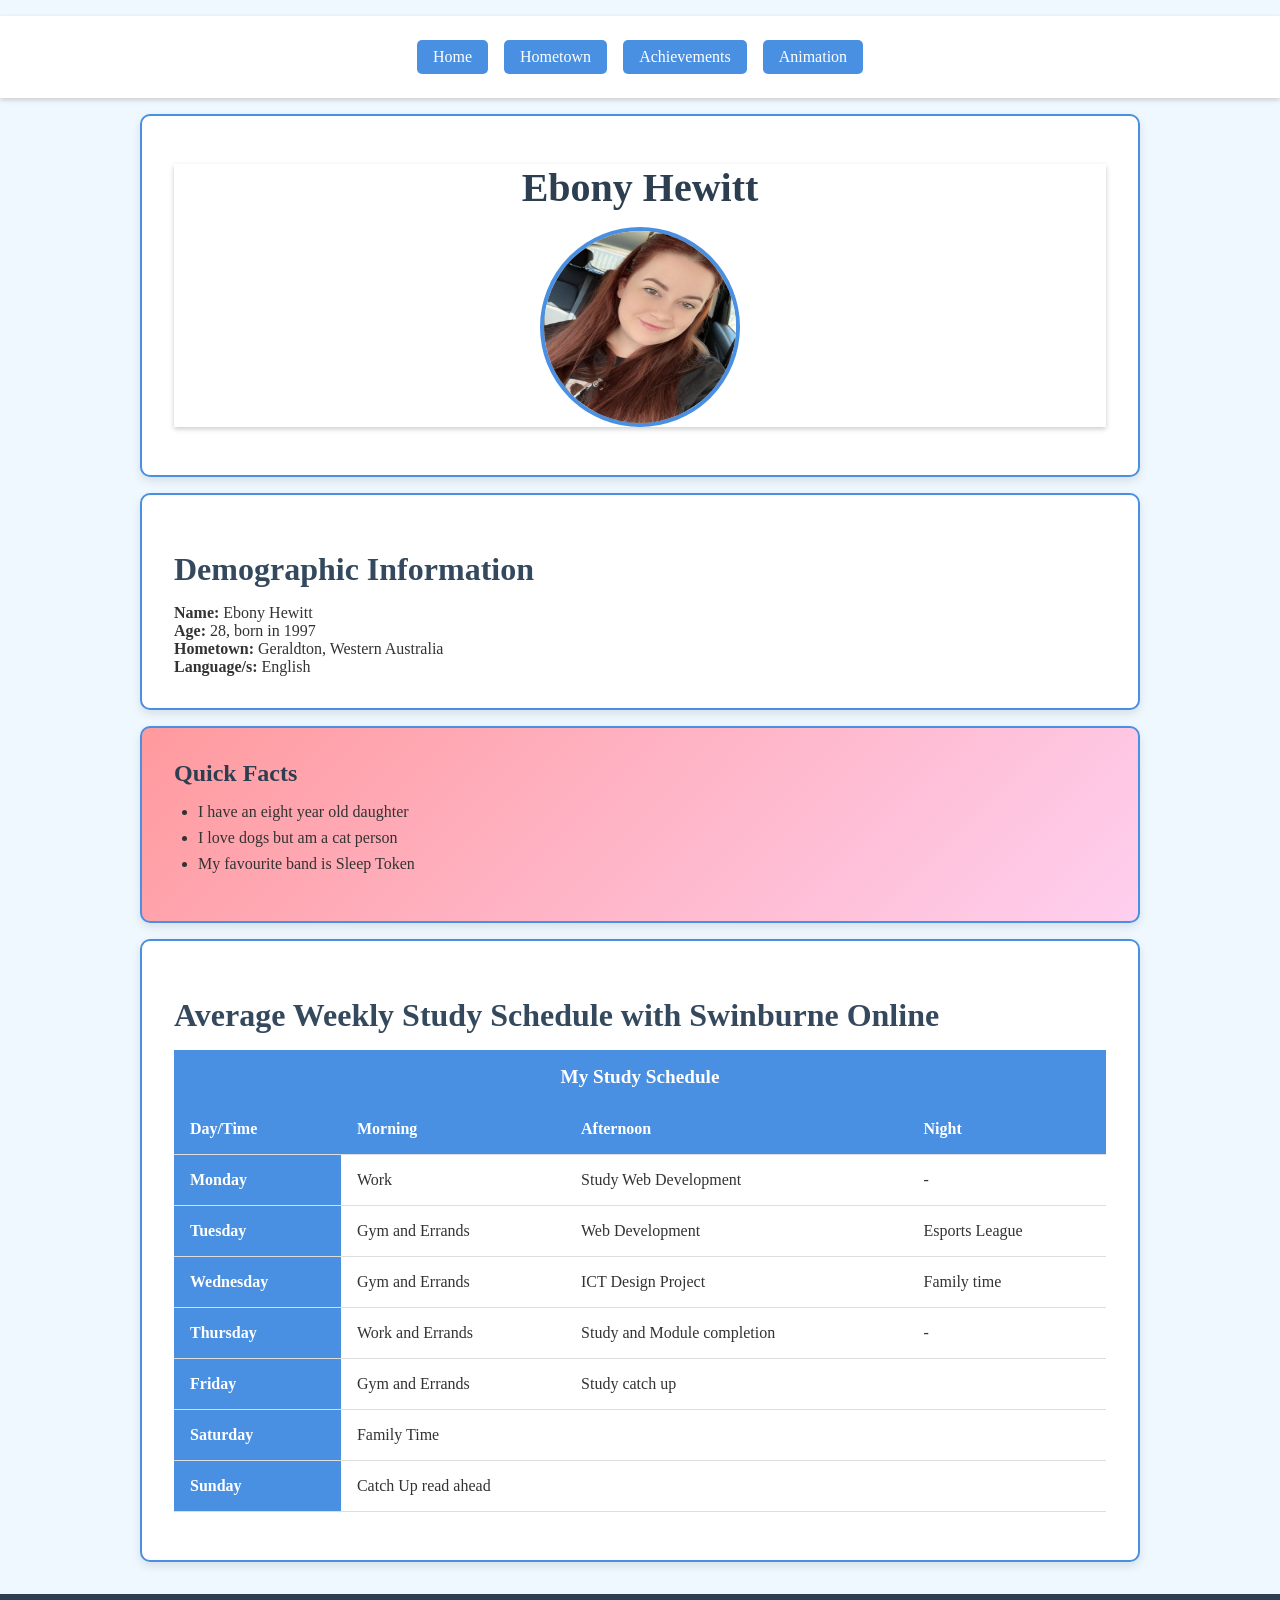
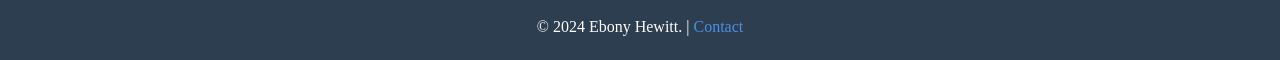
<file: index.html>
<!DOCTYPE html>
<html lang="en">
<head>
    <meta charset="UTF-8">
    <meta name="viewport" content="width=device-width, initial-scale=1.0">
    <meta name="description" content="Ebony Hewitt - Swinburne Online student. Learn about me, my hometown, achievements, and study schedule.">
    <meta name="keywords" content="Ebony Hewitt, Swinburne Online, Web Development, ICT Design">
    <meta name="author" content="Ebony Hewitt">
    <title>Ebony Hewitt - Home</title>
    <link rel="stylesheet" href="desktop.css" media="screen and (min-width: 768px)">
    <link rel="stylesheet" href="mobile.css" media="screen and (max-width: 767px)">
</head>

<body>
    <header>
        <nav class="main-nav" role="navigation" aria-label="Main navigation">
            <ul>
                <li><a href="index.html" class="nav-link active">Home</a></li>
                <li><a href="hometown.html" class="nav-link">Hometown</a></li>
                <li><a href="achievements.html" class="nav-link">Achievements</a></li>
                <li><a href="animation.html" class="nav-link">Animation</a></li>
            </ul>
        </nav>
    </header>

    <main>
        <article class="hero-section">
            <header>
                <h1 id="eName">Ebony Hewitt</h1>
                <img src="ehewittprofile.png" alt="Ebony Hewitt profile photo - Swinburne Online student" class="profile-img">
            </header>
        </article>

        <section class="demographics">
            <h2>Demographic Information</h2>
            <p><strong>Name:</strong> Ebony Hewitt</p>
            <p><strong>Age:</strong> 28, born in 1997</p>
            <p><strong>Hometown:</strong> Geraldton, Western Australia</p>
            <p><strong>Language/s:</strong> English</p>
        </section>

        
        <aside class="quick-facts">
            <h3>Quick Facts</h3>
            <ul>
                <li>I have an eight year old daughter</li>
                <li>I love dogs but am a cat person</li>
                <li>My favourite band is Sleep Token</li>
            </ul>
        </aside>

       
        <section class="schedule-section">
            <h2>Average Weekly Study Schedule with Swinburne Online</h2>
            <table>
                <caption>My Study Schedule</caption>
                <thead>
                    <tr>
                        <th>Day/Time</th>
                        <th>Morning</th>
                        <th>Afternoon</th>
                        <th>Night</th>
                    </tr>
                </thead>
                <tbody>
                    
                    <tr>
                        <th>Monday</th>
                        <td>Work</td>
                        <td>Study Web Development</td>
                        <td>-</td>
                    </tr>
                    <tr>
                        <th>Tuesday</th>
                        <td>Gym and Errands</td>
                        <td>Web Development</td>
                        <td>Esports League</td>
                    </tr>
                    <tr>
                        <th>Wednesday</th>
                        <td>Gym and Errands</td>
                        <td>ICT Design Project</td>
                        <td>Family time</td>
                    </tr>
                    <tr>
                        <th>Thursday</th>
                        <td>Work and Errands</td>
                        <td>Study and Module completion</td>
                        <td>-</td>
                    </tr>
                    <tr>
                        <th>Friday</th>
                        <td>Gym and Errands</td>
                        <td colspan="2">Study catch up</td>
                    </tr>
                    <tr>
                        <th>Saturday</th>
                        <td colspan="3">Family Time</td>
                    </tr>
                    <tr>
                        <th>Sunday</th>
                        <td colspan="3">Catch Up read ahead</td>
                    </tr>
                </tbody>
            </table>
        </section>
    </main>

    
    <footer>
        <p>&copy; 2024 Ebony Hewitt. | <a href="mailto:106569413@student.swin.edu.au">Contact</a></p>
    </footer>
</body>
</html>
</file>
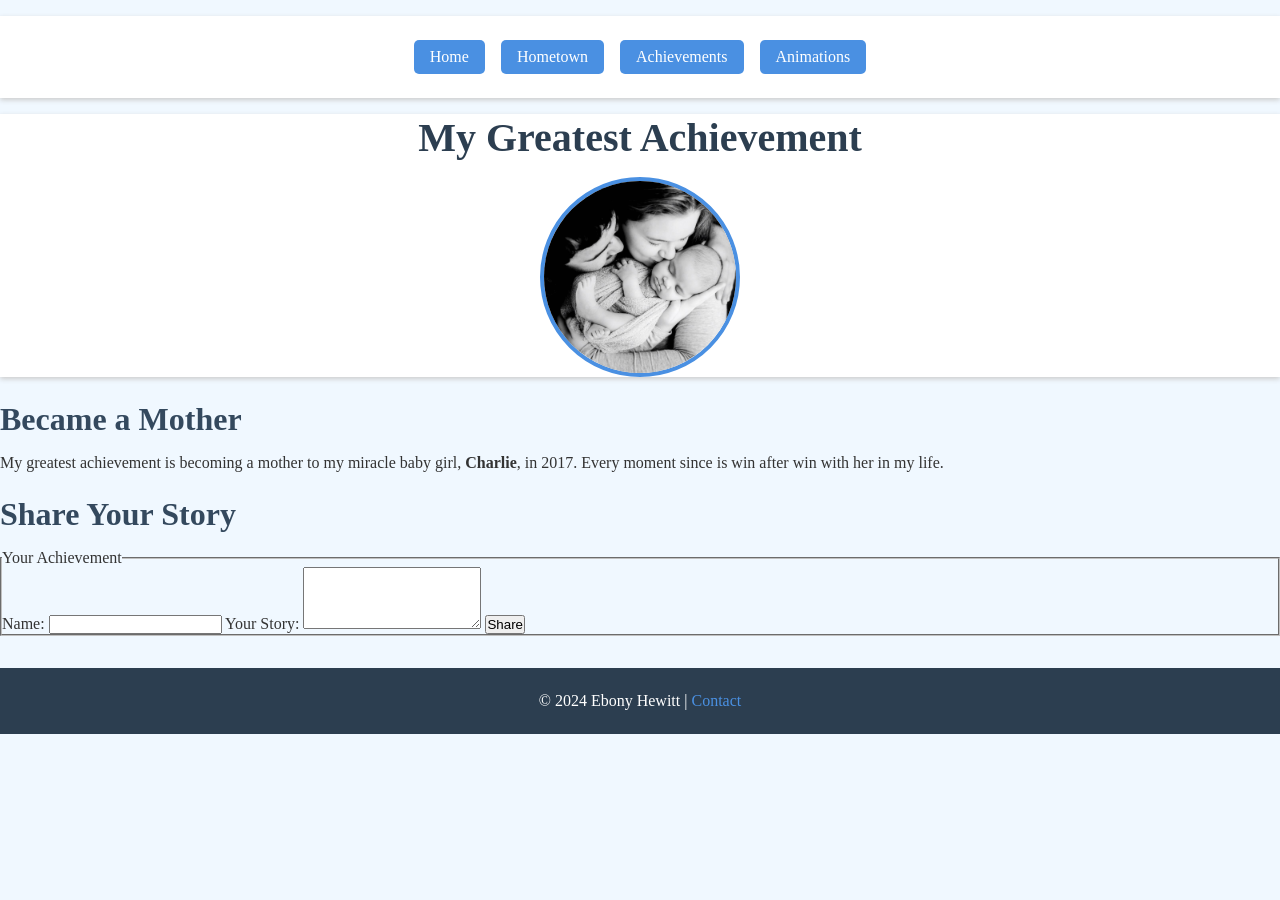
<file: achievement.html>
<!DOCTYPE html>
<html lang="en">
<head>
    <meta charset="UTF-8">
    <meta name="viewport" content="width=device-width, initial-scale=1.0">
    <meta name="description" content="Ebony Hewitt's greatest achievement - Motherhood milestone.">
    <meta name="keywords" content="Ebony Hewitt achievements, motherhood, Swinburne">
    <title>Ebony Hewitt - Achievements</title>
    <link rel="stylesheet" href="desktop.css" media="screen and (min-width: 768px)">
    <link rel="stylesheet" href="mobile.css" media="screen and (max-width: 767px)">
</head>

<body>
    <header>
        <nav class="main-nav" role="navigation" aria-label="Main navigation">
            <ul>
                <li><a href="index.html" class="nav-link">Home</a></li>
                <li><a href="hometown.html" class="nav-link">Hometown</a></li>
                <li><a href="achievements.html" class="nav-link active">Achievements</a></li>
                <li><a href="animation.html" class="nav-link">Animations</a></li>
            </ul>
        </nav>
    </header>

    <main>
        <article class="achievements-article">
            <header>
                <h1>My Greatest Achievement</h1>
                <img src="achievement.png" alt="Ebony with baby Charlie - Greatest achievement" class="profile-img">
            </header>

            <section class="great-achievement">
                <h2> Became a Mother</h2>
                <p>My greatest achievement is becoming a mother to my miracle baby girl, <strong>Charlie</strong>, in 2017. Every moment since is win after win with her in my life.</p>
            </section>

            <section class="contact-section">
                <h2>Share Your Story</h2>
                <form action="http://mercury.swin.edu.au/it000000/cos10005/surveytest.php" method="post">
                    <fieldset>
                        <legend>Your Achievement</legend>
                        <label for="name">Name:</label>
                        <input type="text" id="name" name="name" required>
                        
                        <label for="story">Your Story:</label>
                        <textarea id="story" name="story" rows="4" required></textarea>
                        
                        <button type="submit">Share</button>
                    </fieldset>
                </form>
            </section>
        </article>
    </main>

    <footer>
        <p>&copy; 2024 Ebony Hewitt | <a href="mailto:106569413@student.swin.edu.au">Contact</a></p>
    </footer>
</body>
</html>
</file>
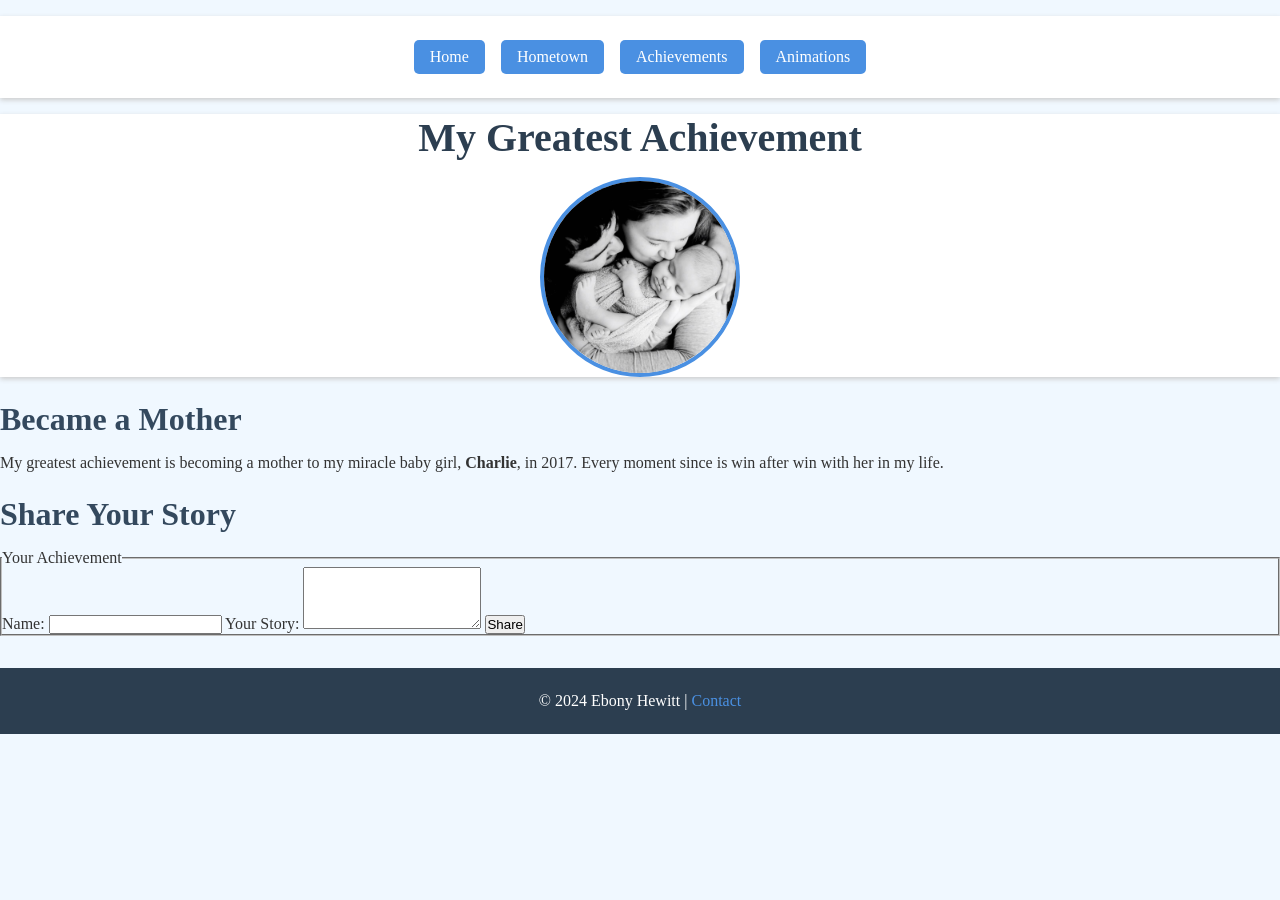
<file: achievements.html>
<!DOCTYPE html>
<html lang="en">
<head>
    <meta charset="UTF-8">
    <meta name="viewport" content="width=device-width, initial-scale=1.0">
    <meta name="description" content="Ebony Hewitt's greatest achievement - Motherhood milestone.">
    <meta name="keywords" content="Ebony Hewitt achievements, motherhood, Swinburne">
    <title>Ebony Hewitt - Achievements</title>
    <link rel="stylesheet" href="desktop.css" media="screen and (min-width: 768px)">
    <link rel="stylesheet" href="mobile.css" media="screen and (max-width: 767px)">
</head>

<body>
    <header>
        <nav class="main-nav" role="navigation" aria-label="Main navigation">
            <ul>
                <li><a href="index.html" class="nav-link">Home</a></li>
                <li><a href="hometown.html" class="nav-link">Hometown</a></li>
                <li><a href="achievements.html" class="nav-link active">Achievements</a></li>
                <li><a href="animation.html" class="nav-link">Animations</a></li>
            </ul>
        </nav>
    </header>

    <main>
        <article class="achievements-article">
            <header>
                <h1>My Greatest Achievement</h1>
                <img src="achievement.png" alt="Ebony with baby Charlie - Greatest achievement" class="profile-img">
            </header>

            <section class="great-achievement">
                <h2> Became a Mother</h2>
                <p>My greatest achievement is becoming a mother to my miracle baby girl, <strong>Charlie</strong>, in 2017. Every moment since is win after win with her in my life.</p>
            </section>

            <section class="contact-section">
                <h2>Share Your Story</h2>
                <form action="http://mercury.swin.edu.au/it000000/cos10005/surveytest.php" method="post">
                    <fieldset>
                        <legend>Your Achievement</legend>
                        <label for="name">Name:</label>
                        <input type="text" id="name" name="name" required>
                        
                        <label for="story">Your Story:</label>
                        <textarea id="story" name="story" rows="4" required></textarea>
                        
                        <button type="submit">Share</button>
                    </fieldset>
                </form>
            </section>
        </article>
    </main>

    <footer>
        <p>&copy; 2024 Ebony Hewitt | <a href="mailto:106569413@student.swin.edu.au">Contact</a></p>
    </footer>
</body>
</html>
</file>
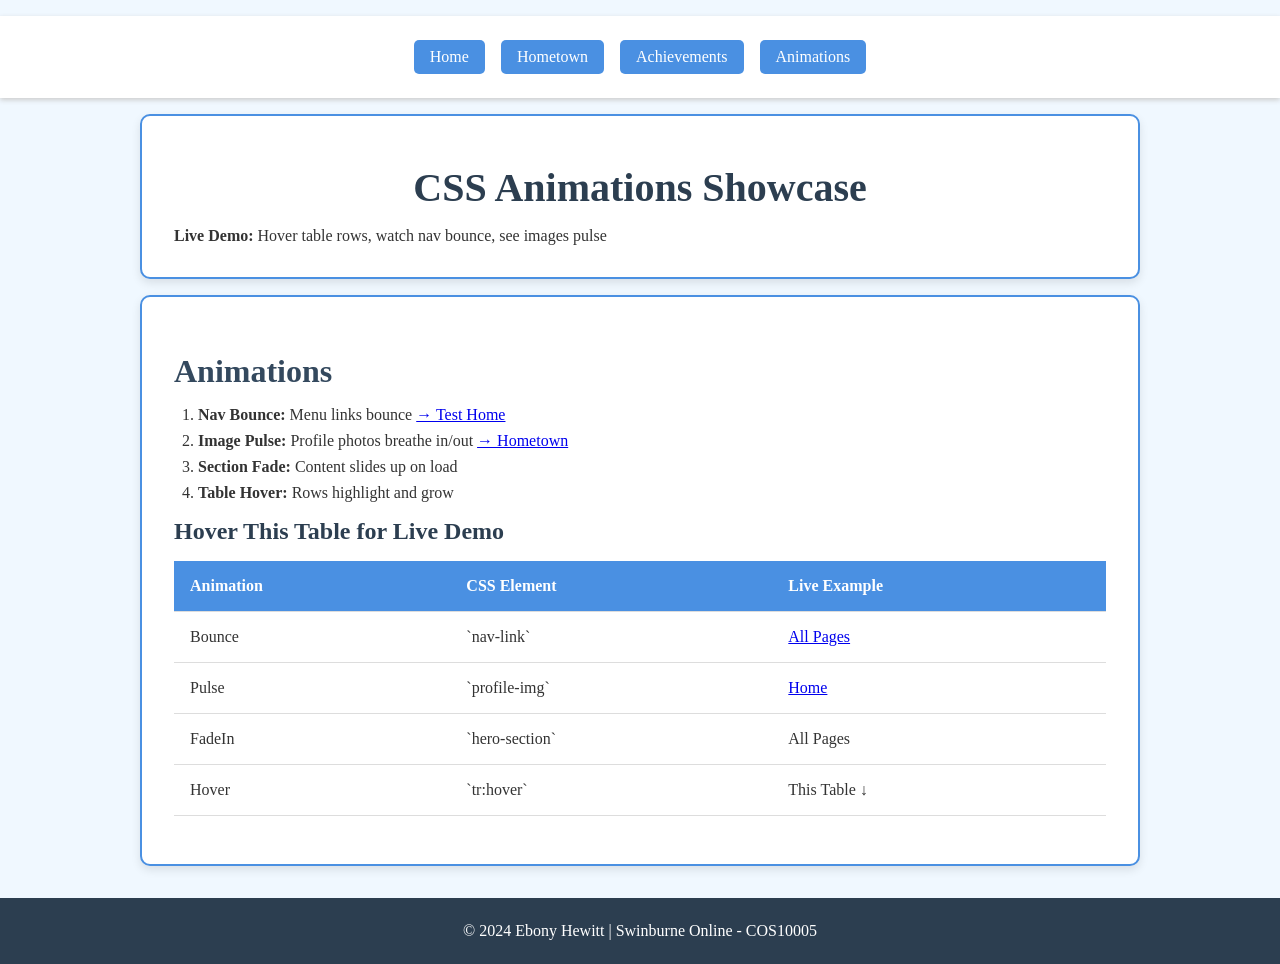
<file: animation.html>
<!DOCTYPE html>
<html lang="en">
<head>
    <meta charset="UTF-8">
    <meta name="viewport" content="width=device-width, initial-scale=1.0">
    <meta name="description" content="Ebony Hewitt CSS animations demo. See nav bounce, image pulse">
    <meta name="keywords" content="CSS animations, Ebony Hewitt, web design">
    <title>Ebony Hewitt - Animations</title>
    <link rel="stylesheet" href="desktop.css" media="screen and (min-width: 768px)">
    <link rel="stylesheet" href="mobile.css" media="screen and (max-width: 767px)">
</head>

<body>
    <header>
        <nav class="main-nav" role="navigation" aria-label="Main navigation">
            <ul>
                <li><a href="index.html" class="nav-link">Home</a></li>
                <li><a href="hometown.html" class="nav-link">Hometown</a></li>
                <li><a href="achievements.html" class="nav-link">Achievements</a></li>
                <li><a href="animation.html" class="nav-link active">Animations</a></li>
            </ul>
        </nav>
    </header>

    <main>
       
        <article class="hero-section">
            <h1> CSS Animations Showcase</h1>
                       <p><strong>Live Demo:</strong> Hover table rows, watch nav bounce, see images pulse</p>
        </article>

        <section class="demographics">
            <h2> Animations</h2>
            <ol>
                <li><strong>Nav Bounce:</strong> Menu links bounce <a href="index.html">→ Test Home</a></li>
                <li><strong>Image Pulse:</strong> Profile photos breathe in/out <a href="hometown.html">→ Hometown</a></li>
                <li><strong>Section Fade:</strong> Content slides up on load </li>
                <li><strong>Table Hover:</strong> Rows highlight and grow </li>
            </ol>
            
            
            <h3> Hover This Table for Live Demo</h3>
            <table>
                <thead>
                    <tr>
                        <th>Animation</th>
                        <th>CSS Element</th>
                        <th>Live Example</th>
                    </tr>
                </thead>
                <tbody>
                    <tr>
                        <td>Bounce</td>
                        <td>`nav-link`</td>
                        <td><a href="index.html">All Pages</a></td>
                    </tr>
                    <tr>
                        <td>Pulse</td>
                        <td>`profile-img`</td>
                        <td><a href="index.html">Home</a></td>
                    </tr>
                    <tr>
                        <td>FadeIn</td>
                        <td>`hero-section`</td>
                        <td>All Pages</td>
                    </tr>
                    <tr>
                        <td>Hover</td>
                        <td>`tr:hover`</td>
                        <td>This Table ↓</td>
                    </tr>
                </tbody>
            </table>
        </section>
    </main>

    <footer>
        <p>&copy; 2024 Ebony Hewitt | Swinburne Online - COS10005</p>
    </footer>
</body>
</html>
</file>
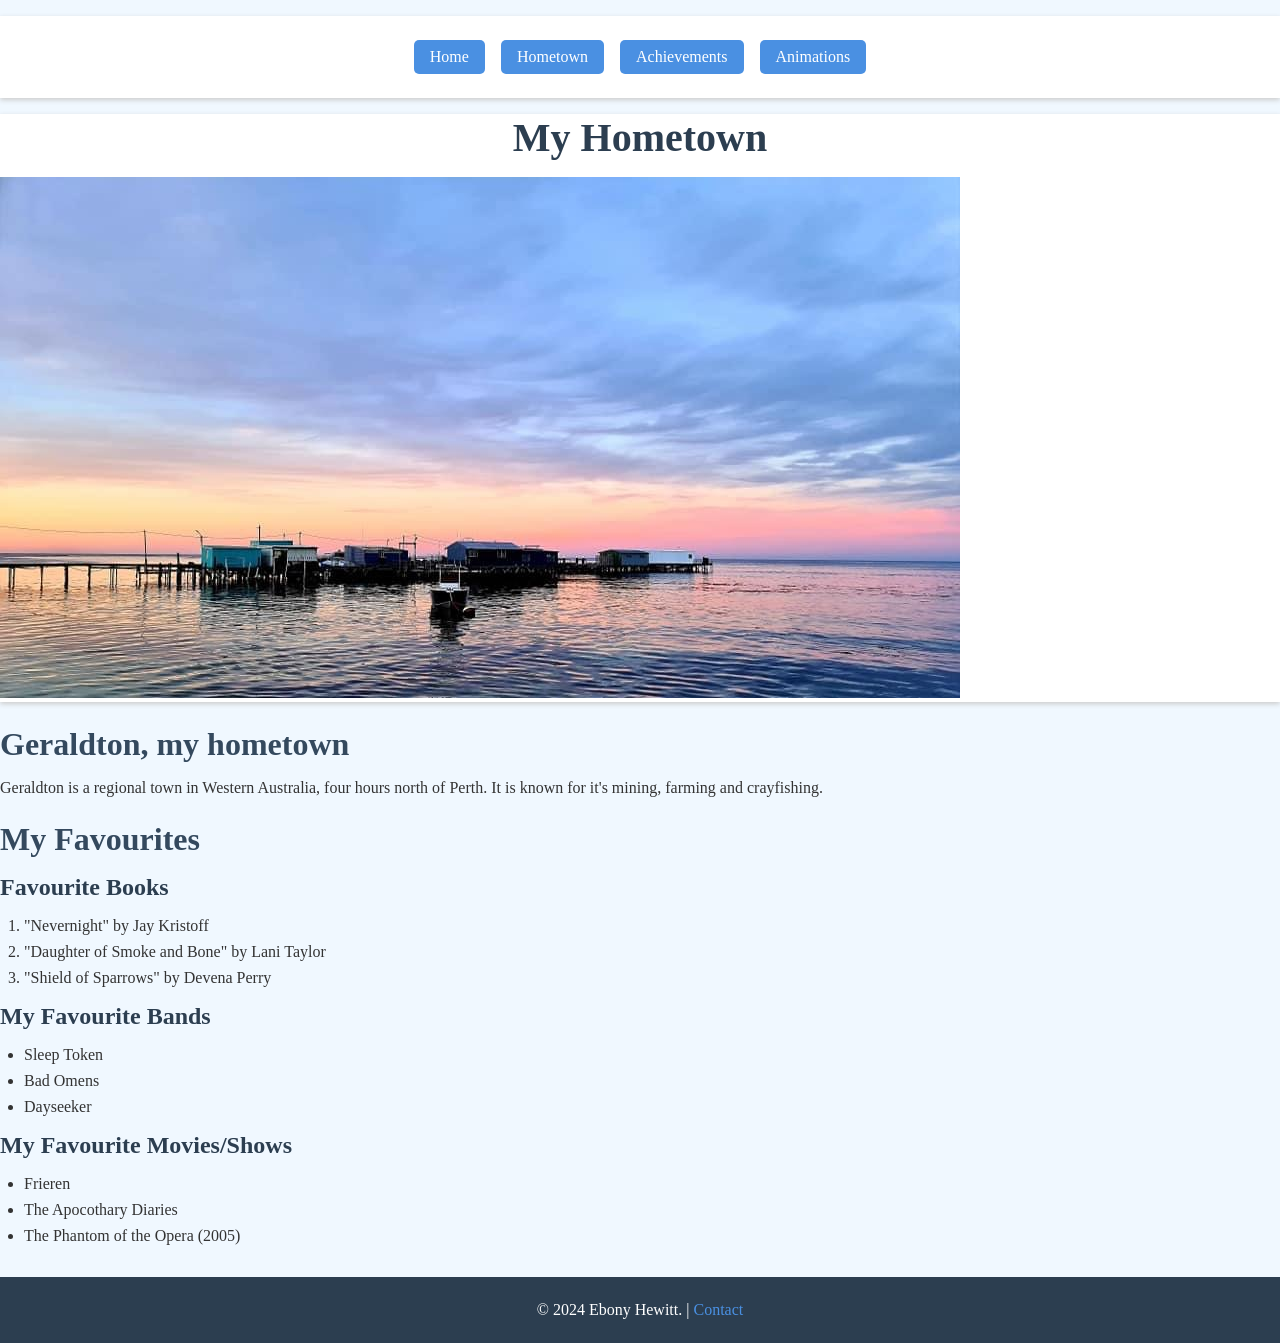
<file: hometown.html>
<!DOCTYPE html>
<html lang="en">
<head>
    <meta charset="UTF-8">
    <meta name="viewport" content="width=device-width, initial-scale=1.0">
    <meta name="description" content="Ebony's hometown">
    <meta name="keywords" content="Ebony, Geraldton, hometown">
    <title>Ebony Hewitt - Hometown</title>
    <link rel="stylesheet" href="desktop.css" media="screen and (min-width: 768px)">
    <link rel="stylesheet" href="mobile.css" media="screen and (max-width: 767px)">
</head>

<body>
    <header>
        <nav class="main-nav" role="navigation" aria-label="Main Navigation">
            <ul>
                <li><a href="index.html" class="nav-link">Home</a></li>
                <li><a href="hometown.html" class="nav-link active">Hometown</a></li>
                <li><a href="achievements.html" class="nav-link">Achievements</a></li>
                <li><a href="animation.html" class="nav-link">Animations</a></li>
            </ul>
        </nav>
    </header>
         
<main>
    <article class="hometown-article">
        <header>
            <h1>My Hometown</h1>
            <img src="hometown.png" alt="city of Geraldton" class="hometown-img">
        </header>

    <section>
        <h2>Geraldton, my hometown</h2>
        <p>Geraldton is a regional town in Western Australia, four hours north of Perth. It is known for it's mining, farming and crayfishing.</p>
    </section>

    <section class="favourites">
        <h2>My Favourites</h2>
        <h3>Favourite Books</h3>
        <ol>
            <li>"Nevernight" by Jay Kristoff</li>
            <li>"Daughter of Smoke and Bone" by Lani Taylor</li>
            <li>"Shield of Sparrows" by Devena Perry</li>
        </ol>
        <h3>My Favourite Bands</h3>
        <ul>
            <li>Sleep Token</li>
            <li>Bad Omens</li>
            <li>Dayseeker</li>
            </ul>
        <h3>My Favourite Movies/Shows</h3>
        <ul>
            <li>Frieren</li>
            <li>The Apocothary Diaries</li>
            <li>The Phantom of the Opera (2005)</li>
        </ul>
    </section>
    </article>
</main>
<footer>
      <p>&copy; 2024 Ebony Hewitt. | <a href="mailto:106569413@student.swin.edu.au">Contact</a></p>
    </footer>
</body>
</html>
</file>
<file: desktop.css>
*{margin:0; padding:0; box-sizing:border-box;}
body {
    font-family: Arial, Helvetica, sans-serif
    line: height 1.6em;
    color: #333;
    background: #f0f8ff;
}

/*menu*/
header {
    background: #fff;
    box-shadow: 0 2px 5px #ccc;
    position: sticky;
    top: 0;
}
.main-nav ul {
    list-style: none;
    display: flex;
    justify-content: center;
    padding: 1rem;
}
.main-nav li {margin: 0.5rem;}
.nav-link {
    text-decoration: none;
    padding: 0.5rem 1rem;
    background: #4a90e2;
    color: white;
    border-radius: 5px;
    display: block;
}
.nav-link:hover {background: #357abd;}
.nav-link:active {background: #2c5aa0;}

/*text*/
h1{font-size: 2.5em; color: #2c3e50; text-align: center; margin: 1rem 0;}
h2{font-size: 2em; color: #34495e; margin: 1.5rem 0 1rem;}
h3{font-size: 1.5em; color: #2c3e50;}

/*box*/
.hero-section,
.demographics,
.schedule-section,
.quick-facts {
    background: white;
    margin: 1rem auto;
    padding: 2rem;
    border-radius: 10px;
    box-shadow: 0 4px 10px rgba(0, 0, 0, 0.1);
    max-width: 1000px;
    border: 2px solid #4a90e2;
}

/*photos*/
.profile-img {
    width: 200px;
    height: 200px;
    border-radius: 50%;
    display:block;
    margin: 1rem auto;
    border: 4px solid #4a90e2;
}

/*table*/
table {
    width: 100%;
    border-collapse: collapse;
    margin: 1rem 0;
}
caption {
    font-weight: bold;
    padding: 1rem;
    background: #4a90e2;
    color: white;
    font-size: 1.2em;
}
th, td {
    padding: 1rem;
    text-align: left;
    border-bottom: 1px solid #ddd;
}
th {
    background: #4a90e2;
    color: white;
}

/*list*/
ul, ol { padding-left: 1.5rem; margin:1rem 0;}
li {margin: 0.5rem 0;}

/*aside*/
.quick-facts {
    background: linear-gradient(135deg, #ff9a9e, #fecfef);
    color: #333;
}

/*footer*/
footer {
    background: #2c3e50;
    color: white;
    text-align: center;
    padding: 1.5rem;
    margin-top: 2rem;
}
footer a {color: #4a90e2; text-decoration: none;}
/

/*  NAV BOUNCE */
@keyframes navBounce {
    0%, 100% { transform: translateY(0); }
    50% { transform: translateY(-8px); }
}
.nav-link {
    /* Your existing styles + ADD these 2 lines: */
    transition: all 0.3s ease;
    animation: navBounce 2s infinite;
}

/* IMAGE PULSE */
@keyframes imagePulse {
    0% { 
        transform: scale(1); 
        box-shadow: 0 0 0 0 rgba(74,144,226,0.7); 
    }
    70% { 
        transform: scale(1.08); 
        box-shadow: 0 0 0 20px rgba(74,144,226,0); 
    }
    100% { transform: scale(1); }
}
.profile-img {
    animation: imagePulse 3s infinite;
}

/* TABLE ROW HOVER */
tr:hover td, tr:hover th {
    background: #e3f2fd !important;
    transform: scale(1.02);
    transition: all 0.3s ease;
}


@keyframes fadeIn {
    from { opacity: 0; transform: translateY(20px); }
    to { opacity: 1; transform: translateY(0); }
}
.hero-section, .demographics, .schedule-section {
    animation: fadeIn 0.8s ease-out;
}
</file>
<file: mobile.css>
@media (max-width: 767px) {
    
    /* Mobile Menu */
    .main-nav ul { 
        flex-direction: column; 
        text-align: center; 
    }
    .main-nav li { margin: 0.2rem 0; }
    
    /*text*/
    h1 { font-size: 2em; }
    h2 { font-size: 1.6em; }
    
    
    .hero-section, 
    .demographics, 
    .schedule-section, 
    .quick-facts {
        margin: 0.5rem; 
        padding: 1.5rem; 
    }
    
    /* photos */
    .profile-img { 
        width: 150px; 
        height: 150px; 
    }
    
    /*  table */
    table { 
        font-size: 0.9em; 
        overflow-x: auto; 
        display: block; 
        white-space: nowrap; 
    }
    
    /*  buttons */
    .nav-link { 
        padding: 1rem; 
        margin: 0.2rem; 
        font-size: 1.1em; 
    }
}
</file>
